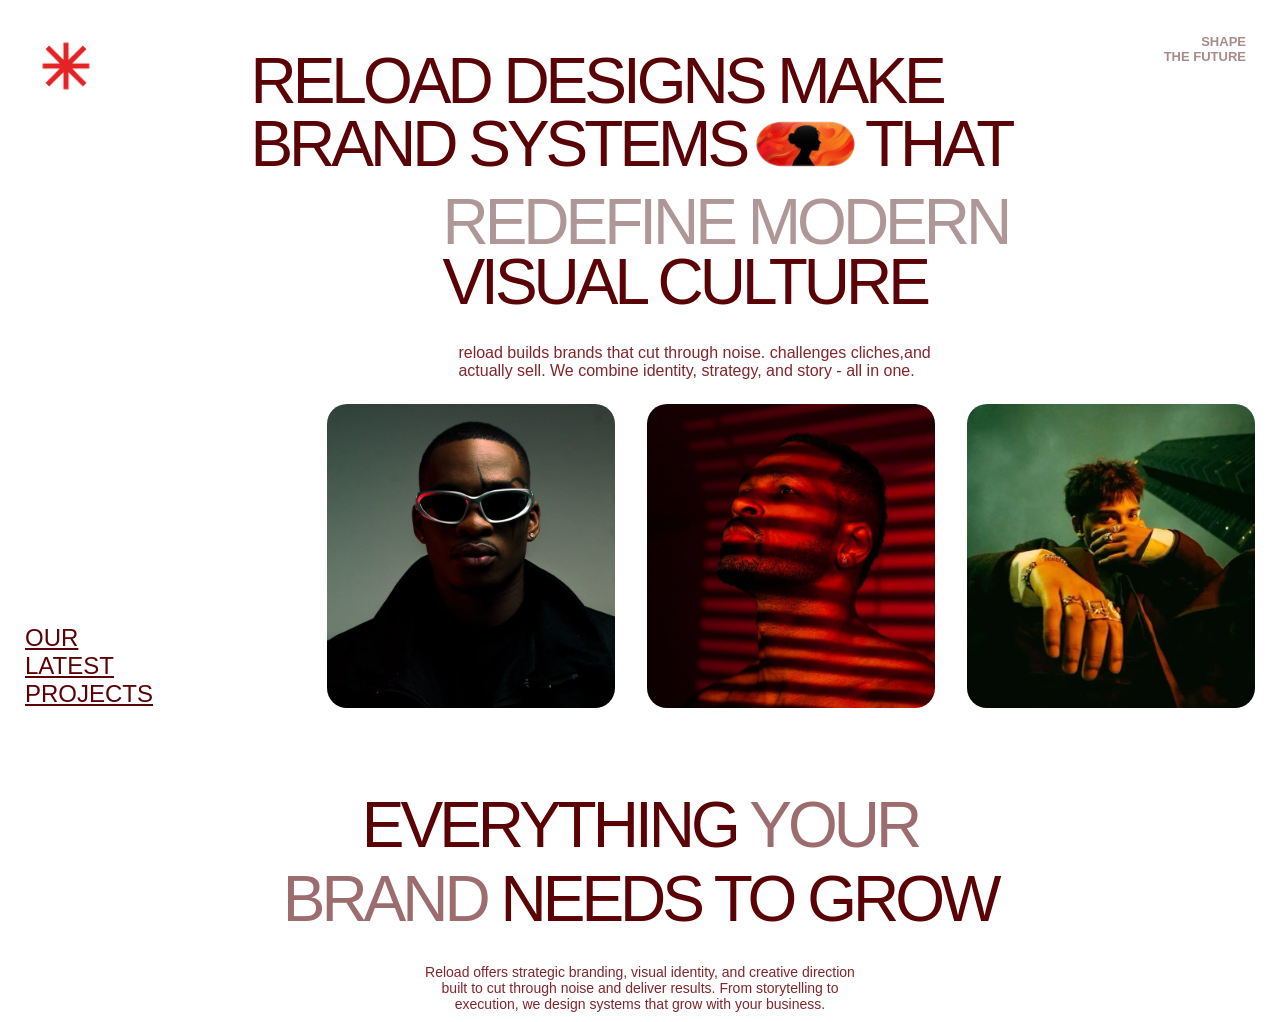
<file: a-2-reload-design/index.html>
<!DOCTYPE html>
<html lang="en">

<head>
    <meta charset="UTF-8">
    <meta name="viewport" content="width=device-width, initial-scale=1.0">
    <link rel="stylesheet" href="style.css">
    <title>Reload Design</title>
</head>

<body>
    <div class="main">
        <div class="top-area">
            <div class="left-star">
                <img src="./asterisk-icon.avif" alt="">
            </div>
            <div class="big-heading-group">
                <div class="line-1 lines">Reload Designs Make</div>
                <div class="line-2 lines">Brand systems <img class="middle-icon" src="./pill.png" alt=""> that</div>
                <div class="line-3 lines">redefine modern</div>
                <div class="line-4 lines">visual culture</div>
                <p>reload builds brands that cut through noise. challenges cliches,and actually sell. We combine
                    identity, strategy, and story - all in one.</p>
            </div>
            <div class="right-text">
                <h4>shape</h4>
                <h4>The Future</h4>
            </div>
        </div>
        <div class="middle-area">
            <div class="left-side-text">
                <h2>Our Latest Projects</h2>
            </div>
            <div class="right-side-cards">
                <div class="card-1 cards"></div>
                <div class="card-2 cards"></div>
                <div class="card-3 cards"></div>
            </div>
        </div>
        <div class="bottom-area">
    
                <h2 class="btm-line-1">
                    everything <span>your</span>
                </h2>
                <h2 class="btm-line-2">
                    <span>brand</span> needs to grow
                </h2>

            <div class="bottom-para">
                <p>Reload offers strategic branding, visual identity, and creative direction built to cut through noise
                    and
                    deliver results. From storytelling to execution, we design systems that grow with your business.
                </p>
            </div>
        </div>
    </div>
</body>

</html>
</file>
<file: a-2-reload-design/style.css>
* {
    margin: 0;
    padding: 0;
    box-sizing: border-box;
}

html,
body {
    height: 100%;
    width: 100%;
    /* font-family: 'Gill Sans', 'Gill Sans MT', Calibri, 'Trebuchet MS', sans-serif; */
    font-family: sans-serif;
    /* background-color: #f0f0f0; */
}

.main {
    padding: 10px;
}

.top-area {
    display: flex;
    justify-content: space-between;
    align-items: flex-start;
    padding: 1.5em;
}

.left-star img {
    height: 4em;
    width: 4em;
}

.big-heading-group {
    padding-top: 2em;
}

.lines {
    text-transform: uppercase;
    color: #5a0205;
    font-size: 4rem;
    font-weight: 400;
    letter-spacing: -4px;
}

.line-1,
.line-2 {
    line-height: 30px;
}

.line-3,
.line-4 {
    line-height: 60px;
    margin-left: 3em;
}

.line-3 {
    color: #b09797;
}

.line-2 {
    display: flex;
    align-items: center;
    justify-content: center;
    gap: 5px;
}

.middle-icon {
    height: 1.5em;
    width: 1.7em;
}

.big-heading-group p {
    margin-top: 2em;
    width: 30em;
    margin-left: 13em;
    color: #83252b;
}

.right-text {
    display: flex;
    flex-direction: column;
    align-items: flex-end;
}


.right-text h4 {
    text-transform: uppercase;
    color: #a98b8b;
    font-weight: 600;
    font-size: 13px;
}


.middle-area {
    display: flex;
    justify-content: space-between;
    align-items: end;
    padding: 0 15px;
}

.left-side-text {
    width: 10px;
    color: #5a0205;
    text-decoration: underline;
}

.left-side-text h2 {
    font-weight: 500;
    text-transform: uppercase;
}

.right-side-cards {
    display: flex;
    gap: 2em;
}

.cards {
    height: 19em;
    width: 18em;
    background-color: #9c6c6f;
    border-radius: 20px;
    background-size: cover;
    /* background-position: center; */
}

.card-1 {
    background-image: url(./card-1-img.jpg);
}

.card-2 {
    background-image: url(./card-2-img.jpg);
}

.card-3 {
    background-image: url(./card-3-img.jpg);
}

.bottom-area {
    /* position: absolute; */
    /* left: 50%; */
    /* bottom: -50%; */
    /* transform: translate(-50%, -50%); */

    display: flex;
    flex-direction: column;
    align-items: center;
    margin-top: 5em;
}

.bottom-area h2 {
    text-transform: uppercase;
    color: #5a0205;
    font-size: 4rem;
    font-weight: 400;
    letter-spacing: -4px;
    justify-content: center;
}

.bottom-area span {
    color: #9c6c6f;
}

.bottom-area p {
    width: 31em;
    font-size: 14px;
    color: #83252b;
    text-align: center;
    margin-top: 2em;
}
</file>
